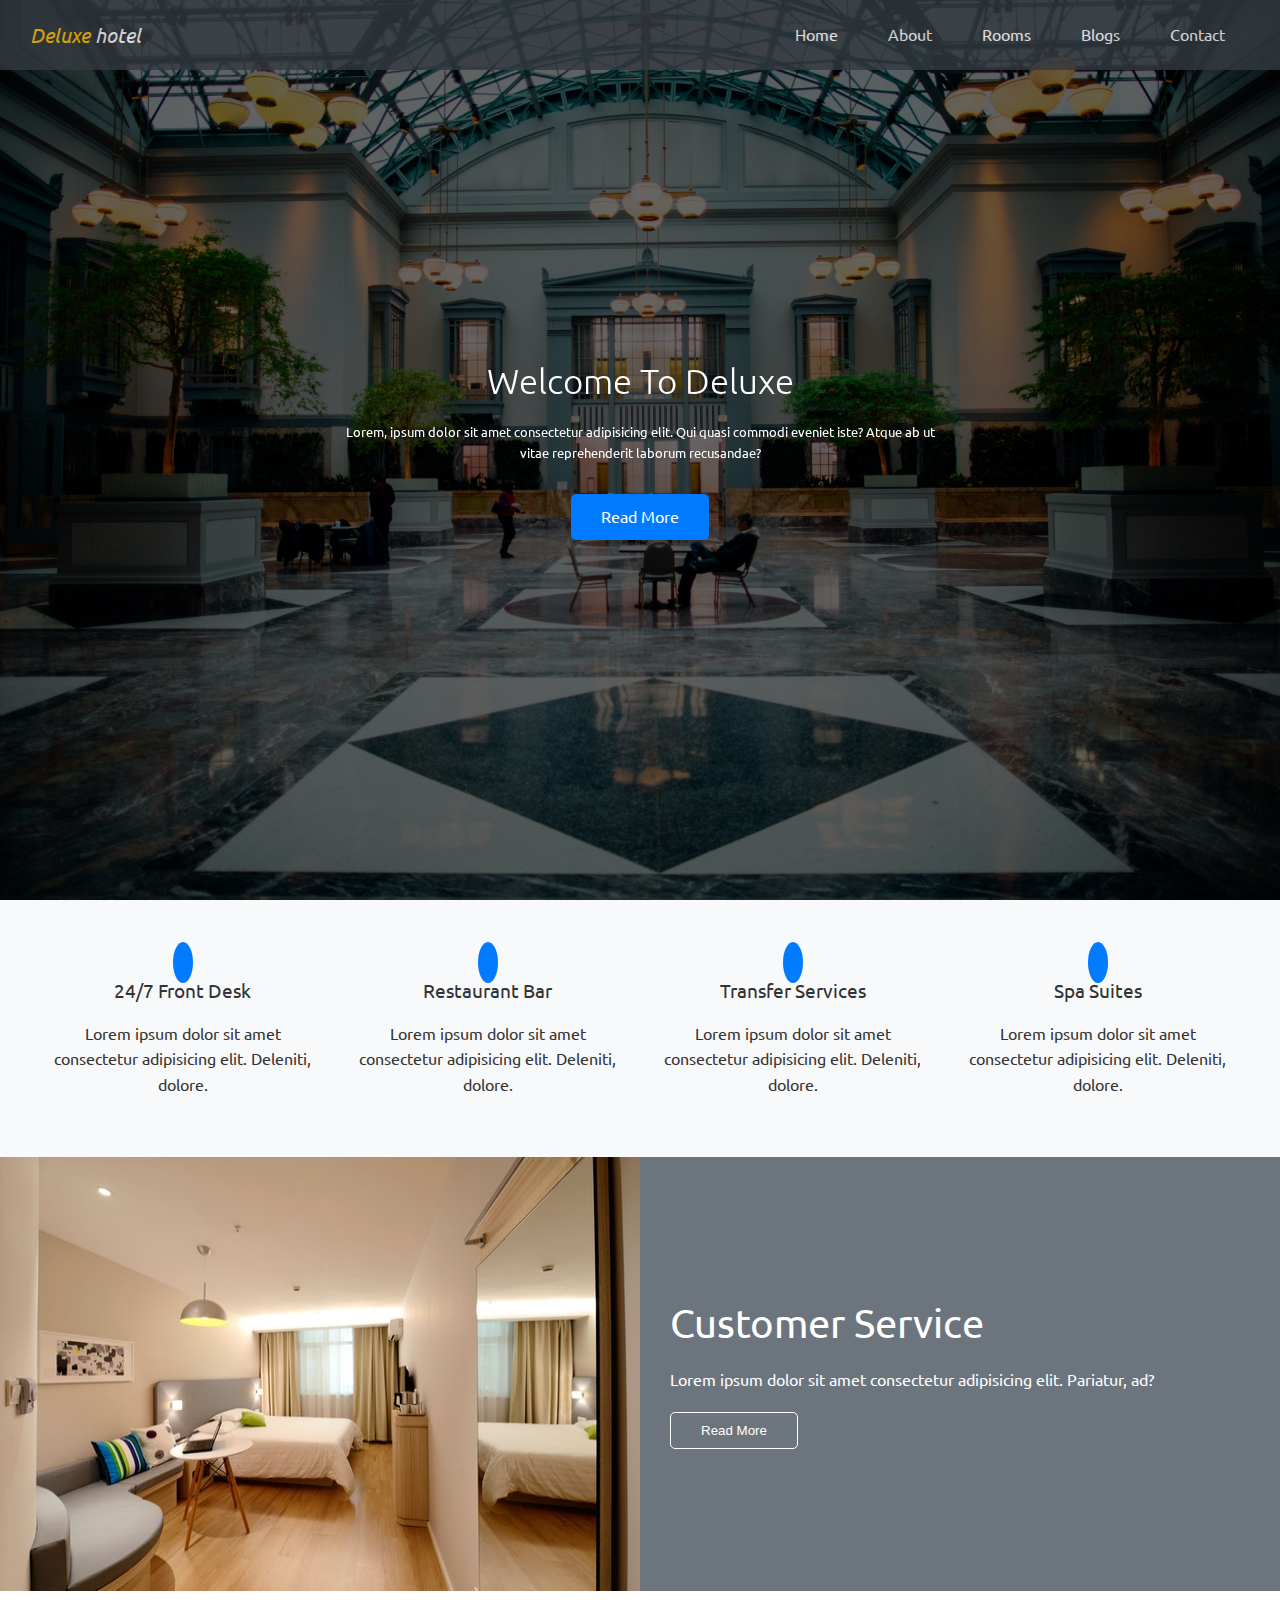
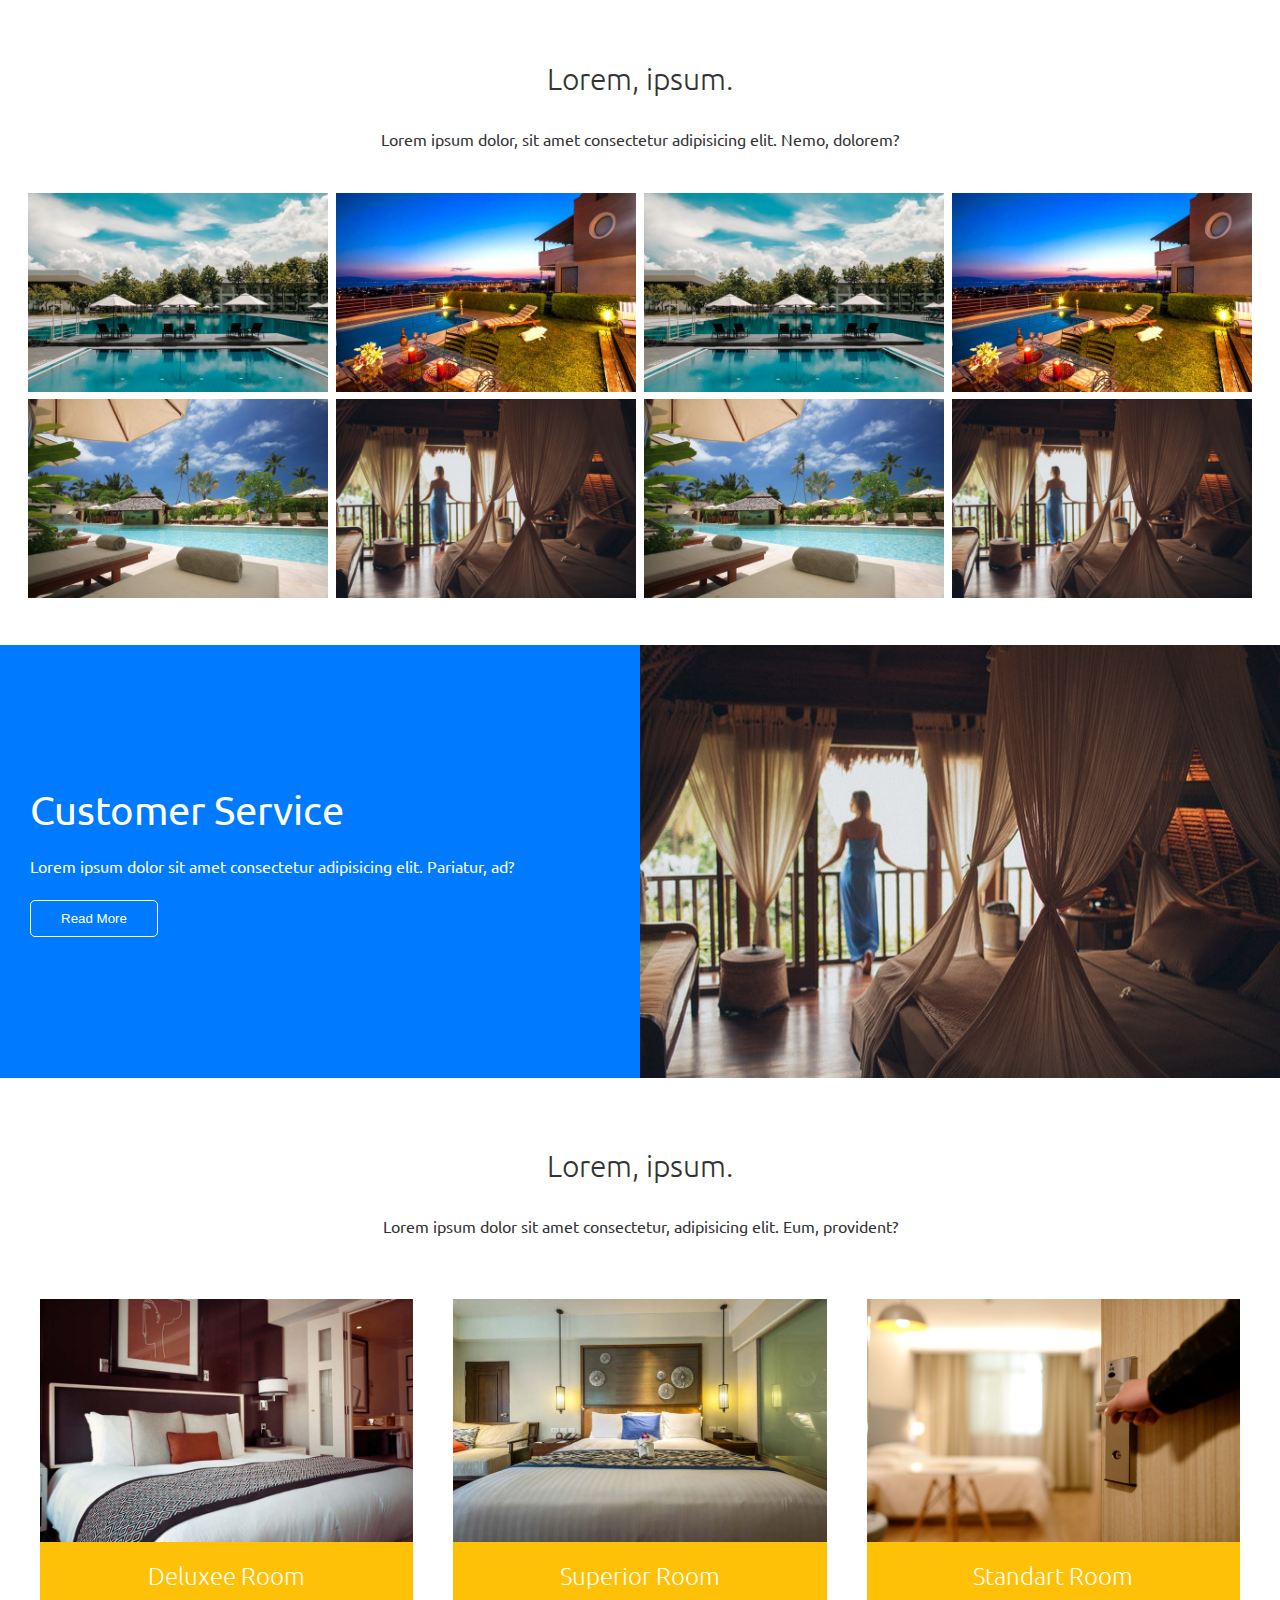
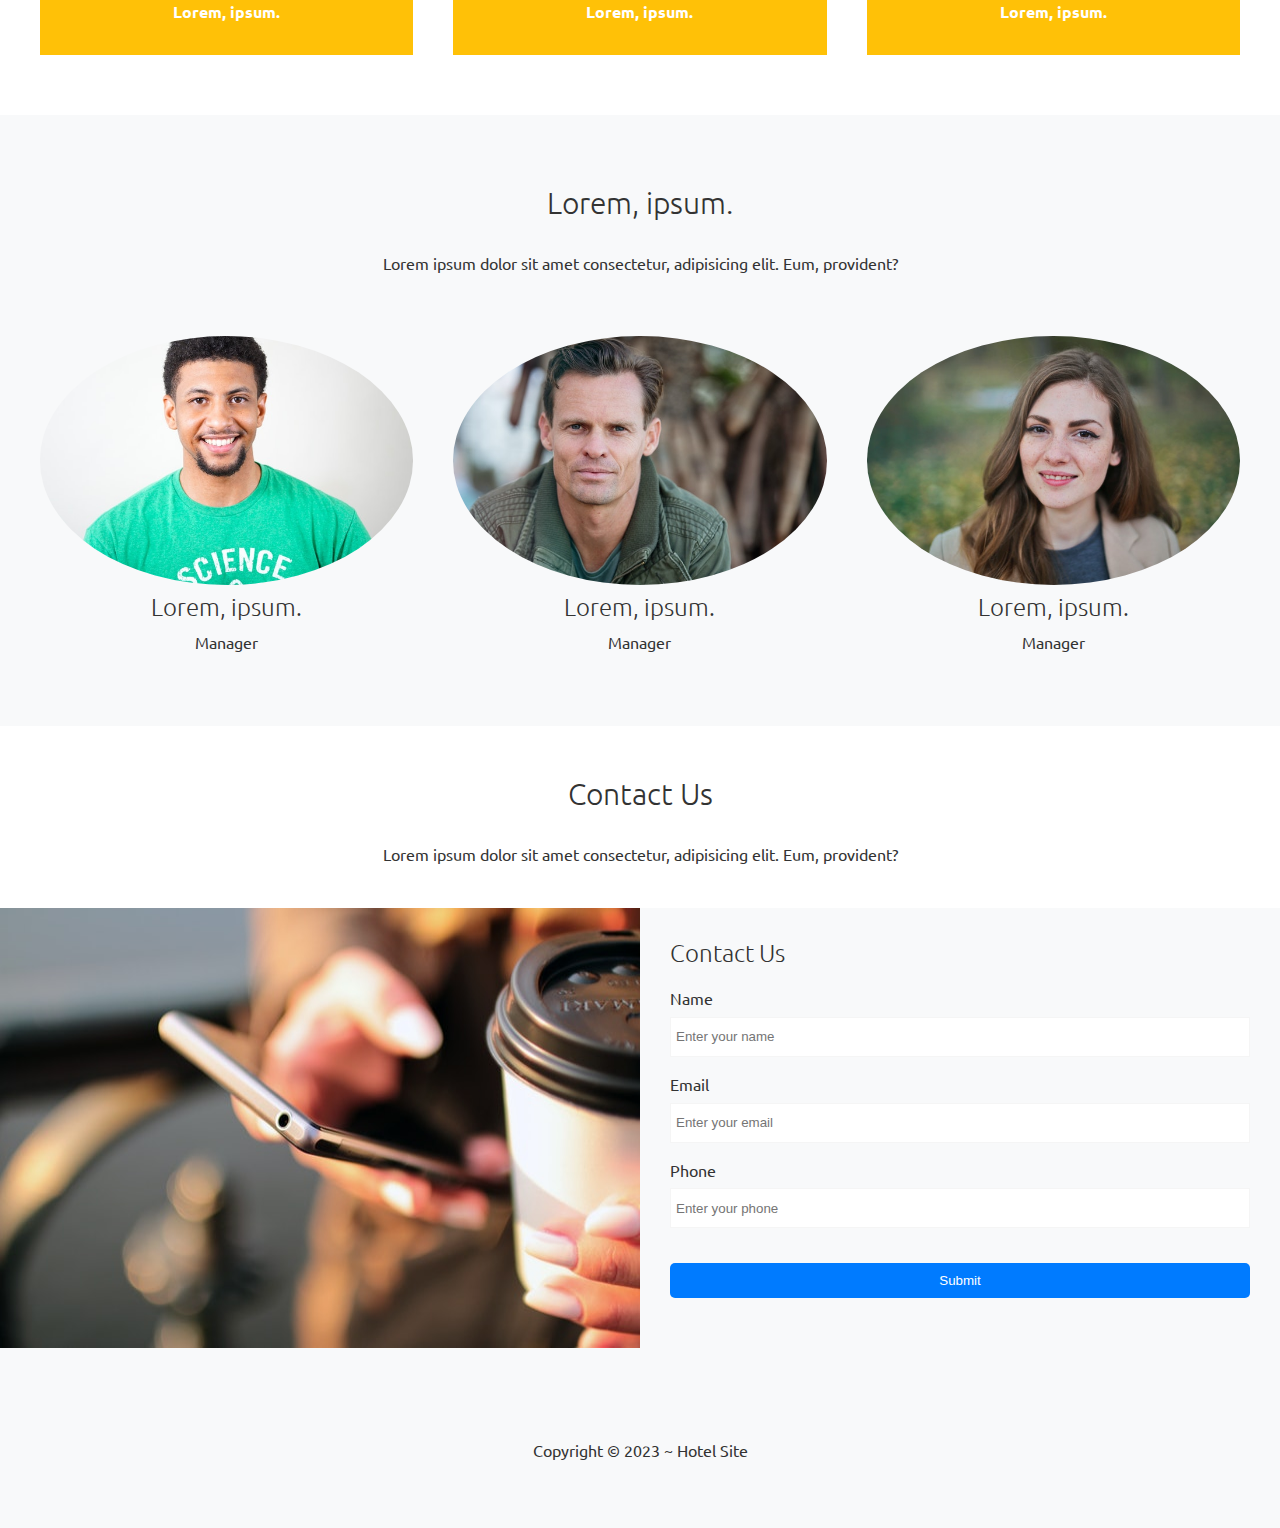
<file: index.html>
<!DOCTYPE html>
<html lang="en">

<head>
    <meta charset="UTF-8">
    <meta http-equiv="X-UA-Compatible" content="IE=edge">
    <meta name="viewport" content="width=device-width, initial-scale=1.0">
    <link rel="stylesheet" href="https://cdnjs.cloudflare.com/ajax/libs/font-awesome/6.4.0/css/all.min.css"
        integrity="sha512-iecdLmaskl7CVkqkXNQ/ZH/XLlvWZOJyj7Yy7tcenmpD1ypASozpmT/E0iPtmFIB46ZmdtAc9eNBvH0H/ZpiBw=="
        crossorigin="anonymous" referrerpolicy="no-referrer" />
    <link rel="stylesheet" href="css/utils.css">
    <link rel="stylesheet" href="css/style.css">
    <link rel="stylesheet" href="css/responsive.css">
    <title>Hotel Site</title>
</head>

<body>

    <header id="home" class="main-header">
        <div class="navbar">
            <h1 class="brand">
                <i class="fas fa-hotel">
                    <span>Deluxe</span> hotel
                </i>
            </h1>
            <nav>
                <ul>
                    <li><a href="#home">Home</a></li>
                    <li><a href="#about">About</a></li>
                    <li><a href="#rooms">Rooms</a></li>
                    <li><a href="blogs.html">Blogs</a></li>
                    <li><a href="#contact">Contact</a></li>
                </ul>
            </nav>
        </div>

        <div class="content">
            <h1>Welcome To Deluxe</h1>
            <p>
                Lorem, ipsum dolor sit amet consectetur adipisicing elit. Qui quasi commodi eveniet iste? Atque ab ut
                vitae reprehenderit laborum recusandae?
            </p>
            <a href="#" class="btn btn-primary">
                <i class="fas fa-chevron-right"></i>
                Read More
            </a>
        </div>


    </header>

    <main>
        <!-- services -->

        <section id="services" class="icons bg-light">
            <div class="flex-items">
                <div>
                    <i class="fas fa-concierge-bell fa-2x"></i>
                    <div>
                        <h3>24/7 Front Desk</h3>
                        <p>
                            Lorem ipsum dolor sit amet consectetur adipisicing elit. Deleniti, dolore.
                        </p>
                    </div>
                </div>

                <div>
                    <i class="fas fa-utensils fa-2x"></i>
                    <div>
                        <h3>Restaurant Bar</h3>
                        <p>
                            Lorem ipsum dolor sit amet consectetur adipisicing elit. Deleniti, dolore.
                        </p>
                    </div>
                </div>

                <div>
                    <i class="fas fa-bus fa-2x"></i>
                    <div>
                        <h3>Transfer Services</h3>
                        <p>
                            Lorem ipsum dolor sit amet consectetur adipisicing elit. Deleniti, dolore.
                        </p>
                    </div>
                </div>

                <div>
                    <i class="fas fa-spa fa-2x"></i>
                    <div>
                        <h3>Spa Suites</h3>
                        <p>
                            Lorem ipsum dolor sit amet consectetur adipisicing elit. Deleniti, dolore.
                        </p>
                    </div>
                </div>

            </div>
        </section>

        <!-- About -->

        <section id="about" class="about flex-colums">

            <div class="row">
                <div class="column">
                    <div class="column-1">
                        <img src="img/about1.jpeg" alt="">
                    </div>
                </div>

                <div class="column">
                    <div class="column-2 bg-secondary">
                        <h2>Customer Service</h2>
                        <p>Lorem ipsum dolor sit amet consectetur adipisicing elit. Pariatur, ad?</p>
                        <button class="btn btn-outline">Read More</button>
                    </div>
                </div>
            </div>

        </section>


        <!-- gallery -->
        <section id="gallery" class="gallery flex-grid section-padding">
            <header class="section-header">
                <h2>Lorem, ipsum.</h2>
                <p>Lorem ipsum dolor, sit amet consectetur adipisicing elit. Nemo, dolorem?</p>
            </header>
            <div class="row">
                <div class="column">
                    <img src="img/1.jpeg" alt="">
                    <img src="img/2.jpeg" alt="">
                </div>
                <div class="column">
                    <img src="img/3.jpeg" alt="">
                    <img src="img/4.jpeg" alt="">
                </div>
                <div class="column">
                    <img src="img/1.jpeg" alt="">
                    <img src="img/2.jpeg" alt="">
                </div>
                <div class="column">
                    <img src="img/3.jpeg" alt="">
                    <img src="img/4.jpeg" alt="">
                </div>
            </div>
        </section>


        <!-- About -->

        <section class="about flex-colums flex-reverse">

            <div class="row">
                <div class="column">
                    <div class="column-1">
                        <img src="img/about2.jpeg" alt="">
                    </div>
                </div>

                <div class="column">
                    <div class="column-2 bg-primary">
                        <h2>Customer Service</h2>
                        <p>Lorem ipsum dolor sit amet consectetur adipisicing elit. Pariatur, ad?</p>
                        <button class="btn btn-outline">Read More</button>
                    </div>
                </div>
            </div>

        </section>



        <!-- rooms -->
        <section id="rooms" class="rooms section-padding">
            <header class="section-header">
                <h2>Lorem, ipsum.</h2>
                <p>Lorem ipsum dolor sit amet consectetur, adipisicing elit. Eum, provident?</p>
            </header>
            <div class="flex-items">
                <div class="card">
                    <img src="img/room1.jpeg" alt="">
                    <div class="card-body bg-warning">
                        <h2>Deluxee Room</h2>
                        <p>Lorem, ipsum.</p>
                    </div>
                </div>
                <div class="card">
                    <img src="img/room2.jpeg" alt="">
                    <div class="card-body bg-warning">
                        <h2>Superior Room</h2>
                        <p>Lorem, ipsum.</p>
                    </div>
                </div>
                <div class="card">
                    <img src="img/room3.jpeg" alt="">
                    <div class="card-body bg-warning">
                        <h2>Standart Room</h2>
                        <p>Lorem, ipsum.</p>
                    </div>
                </div>
            </div>
        </section>


        <!-- teams -->
        <section id="teams" class="teams section-padding bg-light">
            <header class="section-header">
                <h2>Lorem, ipsum.</h2>
                <p>Lorem ipsum dolor sit amet consectetur, adipisicing elit. Eum, provident?</p>
            </header>

            <div class="flex-items">
                <div>
                    <img src="img/p1.jpeg" alt="">
                    <h2>Lorem, ipsum.</h2>
                    <p>Manager</p>
                </div>
                <div>
                    <img src="img/p2.jpeg" alt="">
                    <h2>Lorem, ipsum.</h2>
                    <p>Manager</p>
                </div>
                <div>
                    <img src="img/p3.jpeg" alt="">
                    <h2>Lorem, ipsum.</h2>
                    <p>Manager</p>
                </div>
            </div>
        </section>


        <!-- contact -->
        <section id="contact" class="contact flex-colums">
            <header class="section-header">
                <h2>Contact Us</h2>
                <p>Lorem ipsum dolor sit amet consectetur, adipisicing elit. Eum, provident?</p>
            </header>
            <div class="row">
                <div class="column">
                    <div class="column-1">
                        <img src="img/contact.jpeg" alt="">
                    </div>
                </div>
                <div class="column">
                    <div class="column-2 bg-light">
                        <h2>Contact Us</h2>
                        <form action="" class="contact-form">
                            <div class="form-control">
                                <label for="name">Name</label>
                                <input type="text" id="name" placeholder="Enter your name" required>
                            </div>
                            <div class="form-control">
                                <label for="name">Email</label>
                                <input type="email" id="name" placeholder="Enter your email" required>
                            </div>
                            <div class="form-control">
                                <label for="name">Phone</label>
                                <input type="text" id="name" placeholder="Enter your phone" required>
                            </div>
                            <button type="submit" class="btn btn-primary">
                                Submit
                            </button>
                        </form>
                    </div>
                </div>
            </div>
        </section>

        <!-- footer -->
        <footer class="footer bg-light">
            <div class="social">
                <a href="#"><i class="fab fa-facebook fa-2x"></i></a>
                <a href="#"><i class="fab fa-twitter fa-2x"></i></a>
                <a href="#"><i class="fab fa-youtube fa-2x"></i></a>
                <a href="#"><i class="fab fa-linkedin fa-2x"></i></a>
            </div>
            <p>Copyright &copy 2023 ~ Hotel Site</p>
        </footer>

    </main>

</body>

</html>
</file>
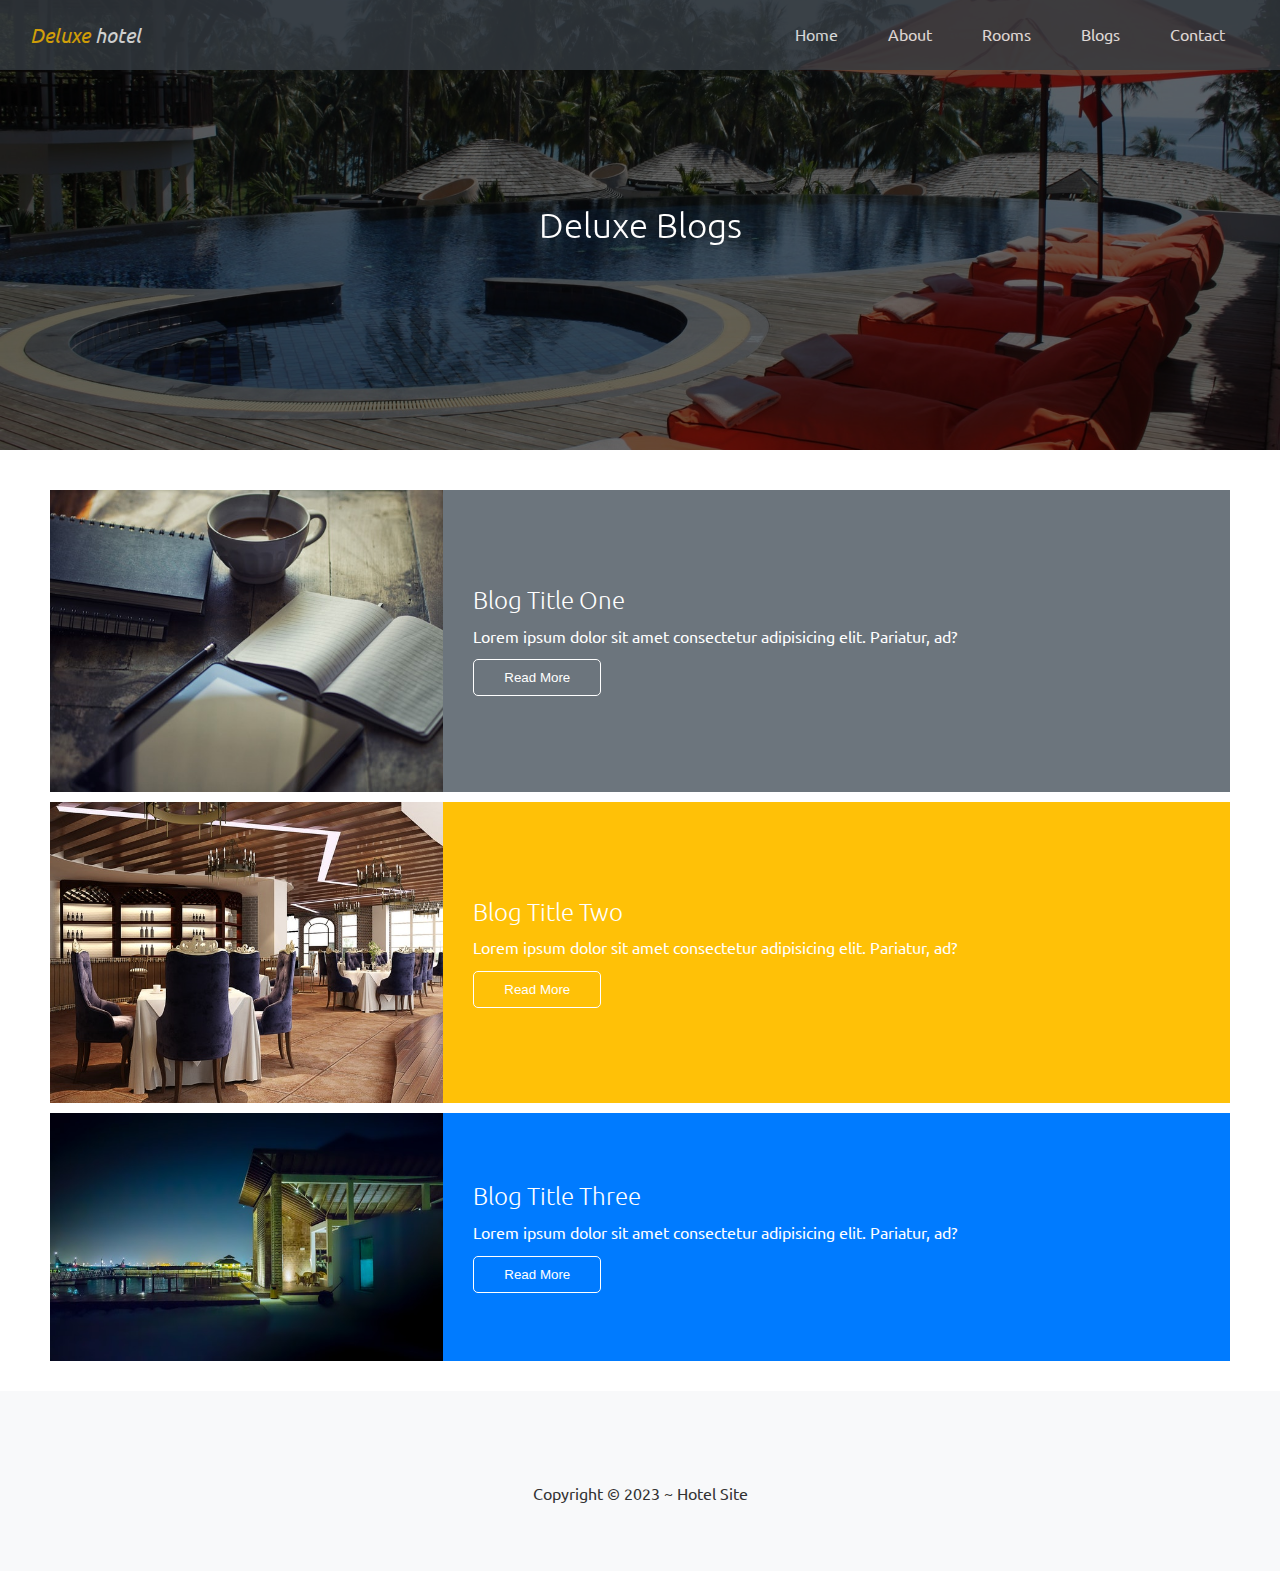
<file: blogs.html>
<!DOCTYPE html>
<html lang="en">

<head>
    <meta charset="UTF-8">
    <meta http-equiv="X-UA-Compatible" content="IE=edge">
    <meta name="viewport" content="width=device-width, initial-scale=1.0">
    <link rel="stylesheet" href="https://cdnjs.cloudflare.com/ajax/libs/font-awesome/6.4.0/css/all.min.css"
        integrity="sha512-iecdLmaskl7CVkqkXNQ/ZH/XLlvWZOJyj7Yy7tcenmpD1ypASozpmT/E0iPtmFIB46ZmdtAc9eNBvH0H/ZpiBw=="
        crossorigin="anonymous" referrerpolicy="no-referrer" />
    <link rel="stylesheet" href="css/utils.css">
    <link rel="stylesheet" href="css/style.css">
    <link rel="stylesheet" href="css/responsive.css">
    <title>Hotel Site</title>
</head>

<body>

    <header id="home" class="main-header blog">
        <div class="navbar">
            <h1 class="brand">
                <i class="fas fa-hotel">
                    <span>Deluxe</span> hotel
                </i>
            </h1>
            <nav>
                <ul>
                    <li><a href="index.html">Home</a></li>
                    <li><a href="index.html#about">About</a></li>
                    <li><a href="index.html#rooms">Rooms</a></li>
                    <li><a href="blogs.html">Blogs</a></li>
                    <li><a href="index.html#contact">Contact</a></li>
                </ul>
            </nav>
        </div>

        <div class="content">
            <h1>Deluxe Blogs</h1>

        </div>


    </header>

    <main>

        <section class="articles">

            <article class="article flex-colums">
                <div class="row">
                    <div class="column">
                        <div class="column-1">
                            <img src="img/blog-1.jpeg" alt="">
                        </div>
                    </div>

                    <div class="column">
                        <div class="column-2 bg-secondary">
                            <h2>Blog Title One</h2>
                            <p>Lorem ipsum dolor sit amet consectetur adipisicing elit. Pariatur, ad?</p>
                            <button class="btn btn-outline">Read More</button>
                        </div>
                    </div>
                </div>
            </article>

            <article class="article flex-colums">
                <div class="row">
                    <div class="column">
                        <div class="column-1">
                            <img src="img/blog-2.jpeg" alt="">
                        </div>
                    </div>

                    <div class="column">
                        <div class="column-2 bg-warning">
                            <h2>Blog Title Two</h2>
                            <p>Lorem ipsum dolor sit amet consectetur adipisicing elit. Pariatur, ad?</p>
                            <button class="btn btn-outline">Read More</button>
                        </div>
                    </div>
                </div>
            </article>

            <article class="article flex-colums">
                <div class="row">
                    <div class="column">
                        <div class="column-1">
                            <img src="img/blog-3.jpeg" alt="">
                        </div>
                    </div>

                    <div class="column">
                        <div class="column-2 bg-primary">
                            <h2>Blog Title Three</h2>
                            <p>Lorem ipsum dolor sit amet consectetur adipisicing elit. Pariatur, ad?</p>
                            <button class="btn btn-outline">Read More</button>
                        </div>
                    </div>
                </div>
            </article>

        </section>


    </main>


    <!-- footer -->
    <footer class="footer bg-light">
        <div class="social">
            <a href="#"><i class="fab fa-facebook fa-2x"></i></a>
            <a href="#"><i class="fab fa-twitter fa-2x"></i></a>
            <a href="#"><i class="fab fa-youtube fa-2x"></i></a>
            <a href="#"><i class="fab fa-linkedin fa-2x"></i></a>
        </div>
        <p>Copyright &copy 2023 ~ Hotel Site</p>
    </footer>



</body>

</html>
</file>
<file: css/utils.css>
:root {
  --white: #fff;
  --primary: #007bff;
  --secondary: #6c757d;
  --success: #28a745;
  --danger: #dc3545;
  --warning: #ffc107;
  --info: #17a2b8;
  --dark: #343a40;
  --light: #f8f9fa;
}

/* text calor */
.text-primary {
  color: var(--primary);
}

.text-secondary {
  color: var(--secondary);
}

.text-success {
  color: var(--success);
}

.text-danger {
  color: var(--danger);
}
.text-warning {
  color: var(--warning);
}
.text-info {
  color: var(--info);
}
.text-dark {
  color: var(--dark);
}
.text-light {
  color: var(--light);
}

/*bg-primary*/
.bg-primary {
  background-color: var(--primary);
}
.bg-secondary {
  background-color: var(--secondary);
}
.bg-success {
  background-color: var(--success);
}
.bg-danger {
  background-color: var(--danger);
}
.bg-warning {
  background-color: var(--warning);
}
.bg-info {
  background-color: var(--info);
}
.bg-dark {
  background-color: var(--dark);
}
.bg-light {
  background-color: var(--light);
}

/* buttons */
.btn {
  cursor: pointer;
  display: inline-block;
  padding: 10px 30px;
  border: none;
  border-radius: 5px;
}

.btn:hover {
  opacity: 0.9;
}

.btn-primary {
  color: var(--white);
  background-color: var(--primary);
}
.btn-secondary {
  color: var(--white);
  background-color: var(--secondary);
}
.btn-success {
  color: var(--white);
  background-color: var(--success);
}
.btn-danger {
  color: var(--white);
  background-color: var(--danger);
}
.btn-warning {
  color: var(--white);
  background-color: var(--warning);
}
.btn-dark {
  color: var(--white);
  background-color: var(--dark);
}
.btn-outline {
  background: transparent;
  border: 1px solid var(--white);
  color: var(--white);
}
.btn-outline-primary {
  background: transparent;
  border: 1px solid var(--primary);
  color: var(--dark);
}
.btn-outline-primary:hover {
  background-color: var(--primary);
  border: 1px solid var(--primary);
  color: var(--white);
}

/* flex items */
.flex-items {
  display: flex;
  justify-content: center;
  text-align: center;
  height: 100%;
}

.flex-items > div {
  padding: 20px;
  flex-basis: 100%;
}

/* flex-columms */
.flex-colums.flex-reverse .row {
  flex-direction: row-reverse;
}

.flex-colums .row {
  display: flex;
  flex-direction: row;
  flex-wrap: wrap;
  width: 100%;
}
.flex-colums .column {
  flex: 1; /*genişliği eşit olan kolonlar*/
}

.flex-colums.article .column:nth-child(add) {
  flex: 1;
}
.flex-colums.article .column:nth-child(even) {
  flex: 2;
}

.flex-colums .column .column-1,
.flex-colums .column .column-2 {
  height: 100%;
}
.flex-colums .column-2 {
  display: flex;
  flex-direction: column;
  align-items: flex-start;
  justify-content: center;
  padding: 3rem;
}
.flex-colums img {
  width: 100%;
  height: 100%;
}

/* flex grid */
.flex-grid .row {
  display: flex;
  flex-wrap: wrap;
  padding: 0 0.4rem;
}

.flex-grid .column {
  flex: 25%;
  padding: 0 0.4rem;
}

/* section */

.section-header {
  display: flex;
  flex-direction: column;
  align-items: center;
  justify-content: center;
  text-align: center;
  padding: 3rem;
}

.section-header h2 {
  font-size: 3rem;
  margin: 2rem 0;
}

.section-padding {
  padding: 2rem 2rem 4rem;
}

/* responsive */

@media (max-width: 768px) {
  .flex-items {
    flex-direction: column;
  }
}
</file>
<file: css/style.css>
@import url("https://fonts.googleapis.com/css2?family=Ubuntu:wght@300;400;500;700&display=swap");

* {
  box-sizing: border-box;
  margin: 0;
  padding: 0;
}
html {
  font-size: 10px;
  scroll-behavior: smooth;
}

body {
  font-family: "Ubuntu", sans-serif;
  font-size: 1.6rem;
  background-color: #fff;
  color: #333;
  line-height: 1.6; /* yazılar arası satır yüksekliği*/
}

ul {
  list-style: none;
}

a {
  color: #333;
  text-decoration: none;
}

h1,
h2 {
  font-weight: 300;
  line-height: 1.2;
}

p {
  margin: 1rem 0;
}
img {
  width: 100%;
}

.text-center {
  text-align: center;
}

/* navbar */
.navbar {
  display: flex;
  align-items: center;
  justify-content: space-between;
  background-color: var(--dark);
  opacity: 0.8;
  color: #fff;
  position: fixed;
  top: 0;
  width: 100%;
  height: 70px;
  padding: 0 3rem;
}

.navbar a {
  color: #fff;
  padding: 1rem 2rem;
  margin: 0.5rem;
}

.navbar ul {
  display: flex;
}
.navbar a:hover {
  border-bottom: 2px solid var(--warning);
}

.navbar {
  font-weight: 400;
}

.navbar h1 {
  font-size: 2rem;
}

.navbar span {
  color: var(--warning);
}

/* header */

.main-header {
  background-image: url("../img/bg-1.jpeg");
  background-repeat: no-repeat;
  background-size: cover;
  background-position: center;
  height: 100vh; /*resim kullanıcı yazısına göre uygurur*/
  width: 100%;
  display: block;
  color: #fff;
  position: relative;
}

.main-header.blog {
  background-image: url("../img/bg-2.jpeg");
  height: 50vh;
}

.main-header .content {
  display: flex;
  flex-direction: column;
  align-items: center;
  justify-content: center;
  text-align: center;
  height: 100%;
}

.main-header::before {
  content: "";
  position: absolute;
  top: 0;
  left: 0;
  width: 100%;
  height: 100%;
  background-color: rgba(0, 0, 0, 0.6);
}

.main-header * {
  z-index: 5;
}

.main-header .content h1 {
  font-size: 3.5rem;
}

.main-header .content p {
  font-size: 1.3rem;
  max-width: 600px;
  margin: 2rem 0 3rem;
}

/* icons */
.icons {
  padding: 30px;
}
.icons h3 {
  font-weight: 400;
  margin-bottom: 15px;
}

.icons i {
  background-color: var(--primary);
  color: #fff;
  padding: 1rem;
  border-radius: 50%;
  margin-bottom: 1.5rem;
}

/* about */
.about {
  color: #fff;
}

.about h2 {
  font-size: 4rem;
  font-weight: 400;
}
.about p {
  margin: 2rem 0;
}

/* gallery */
.gallery img:hover {
  cursor: pointer;
  opacity: 0.8;
}

/* cards */
.card {
  color: #fff;
  font-weight: 700;
}
.card-body {
  padding: 2rem;
  margin-top: -8px;
}

/* teams */

.teams img {
  border-radius: 50%;
}

.teams img:hover {
  opacity: 0.6;
  cursor: pointer;
}

/* contact */
.contact-form {
  width: 100%;
  padding: 2rem 0;
}
.contact-form label {
  display: block;
  margin-bottom: 0.5rem;
}
.contact-form .form-control {
  margin-bottom: 1.5rem;
}

.contact-form input {
  width: 100%;
  padding: 5px;
  height: 40px;
  border: 1px solid #f5f5f5;
}

.contact-form .btn {
  width: 100%;
  margin-top: 20px;
}

/* article */
.articles {
  padding: 3rem 5rem;
}
.article {
  margin-top: 1rem;
  color: #fff;
}

/* footer */
.footer {
  display: flex;
  flex-direction: column;
  justify-content: center;
  align-items: center;
  text-align: center;
  height: 180px;
}
.footer a {
  color: var(--danger);
}

.footer a :hover {
  opacity: 0.7;
}
.footer .social a {
  margin-right: 10px;
}
</file>
<file: css/responsive.css>
@media (max-width: 768px) {
  html {
    font-size: 8px;
  }

  .navbar {
    flex-direction: column;
    height: 100px;
    padding: 20px;
  }
  .navbar a {
    padding: 10px;
    margin: 0 3px;
  }

  .teams img {
    width: 70%;
  }

  .flex-colums .column {
    flex: 100% !important;
  }

  .flex-items > div {
    padding: 10px;
  }

  .flex-grid .column {
    flex: 50%;
  }
}
</file>
